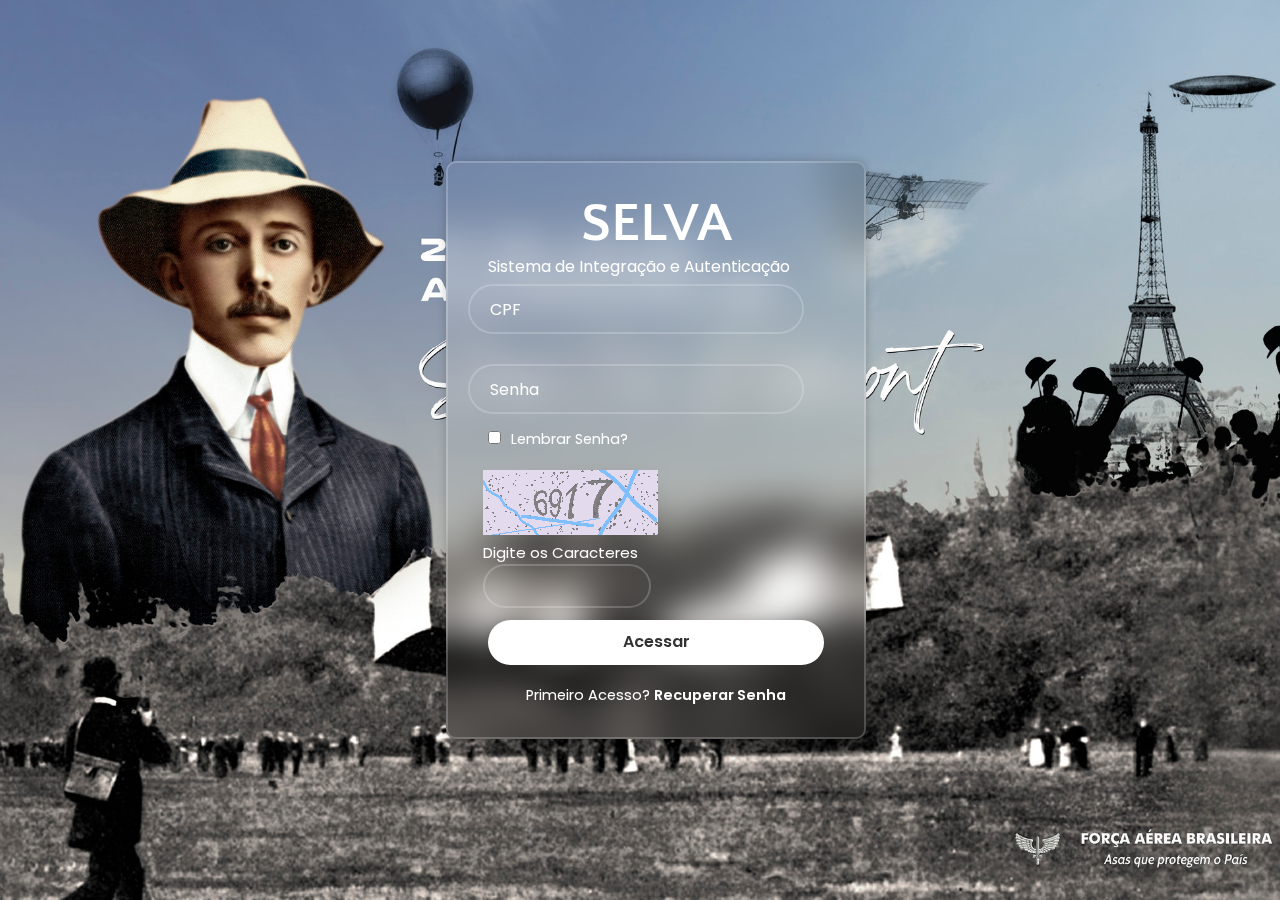
<file: index.html>
<!DOCTYPE html>
<html lang="pt-br">
<head>
    <meta charset="UTF-8">
    <meta name="viewport" content="width=device-width, initial-scale=1.0">
    <title>Sistema Selva</title>
    <link href="./style.css" rel="stylesheet">
    <link rel="shortcut icon" href="./img/s-solid.svg" type="image/x-icon">
</head>
<body>
    <header class="cabecalho">
<!-- <a class="links__cabecalho" href="#">Documentação</a>
<a class="links__cabecalho" href="#">Versões</a>
<a class="links__cabecalho" href="#">Contato</a> -->
    </header>
    <main class="wrapper">
        <form action="">
            <h1>SELVA</h1>
            <p>Sistema de Integração e Autenticação</p>
            <div class="input-box">
                <input type="text" placeholder="CPF" >
                <i class='bx bxs-user'></i>
            </div>
            <div class="input-box">
                <input type="password" placeholder="Senha" >
                <i class='bx bxs-lock-alt'></i>
            </div>
            <div class="remember-forgot">
                <label>
                    <input type="checkbox">
                </label>
                <a href="#">Lembrar Senha?</a>
            </div>
            <div class="captcha">
                <img src="./img/login_captcha_show.png">
                <p>Digite os Caracteres</p>
                <input type="text">
            </div>
            <div class="btn"> 
            <a href="./pag-interna.html">
                Acessar
            </a>
            </div>
            <div class="register-link">
                <p>Primeiro Acesso?
                    <a href="#">Recuperar Senha</a>
                </p>
            </div>
        </form>
    </main>

    <footer>

    </footer>
</body>
</html>
</file>
<file: style.css>
@import url('https://fonts.googleapis.com/css2?family=Josefin+Sans:wght@400;700&family=Poppins:wght@300;400;500;600;700;800;900&display=swap');
@import url('https://fonts.googleapis.com/css2?family=Quattrocento+Sans:wght@400;700&display=swap');


:root {
    --cor-principal:#fff;
}


*{
    margin: 0;
    padding: 0;
    box-sizing: border-box;
    font-family: "Poppins", sans-serif;
}
.cabecalho {
    display: flex;
    align-items: center;
    gap: 1rem;
    padding: 1rem;
    justify-content: end;
}
.links__cabecalho {
    border: 5px outset antiquewhite;
    background-color: antiquewhite;
    text-decoration: none;
    padding: 5px 20px;
    color: rgb(100, 98, 98);
	border-radius: 30px 0px;
}

body {
    background: url("./img/background.jpg") no-repeat;
    display: flex;
    justify-content: center;
    align-items: center;
    min-height: 100vh;
    background-size: cover;
    background-position: center;
}

.wrapper {
    width: 420px;
    background: transparent;
    border: 2px solid rgba(255, 255, 255, 0.2);
    backdrop-filter: blur(20px);
    box-shadow: 0 0 10px rgba(0, 0, 0, 0.2);
    color: var(--cor-principal);
    border-radius: 10px;
    padding: 30px 40px;
}

.wrapper h1 {
    font-size: 55px;
    text-align: center;
    font-family: "Quattrocento Sans", sans-serif;
}

.wrapper .input-box {
    position: relative;
    width: 100%;
    height: 50px;
    margin: 30px 0;
}

.input-box input {
    width: 100%;
    height: 100%;
    background: transparent;
    border: none;
    outline: none;
    border: 2px solid rgba(255, 255, 255, 0.2);
    border-radius: 40px;
    font-size: 16px;
    color: var(--cor-principal);
    padding: 20px 45px 20px 20px;
}

.input-box input::placeholder {
    color: var(--cor-principal);
}

.input-box {
    position: absolute;
    right: 20px;
    top: 50%;
    transform: translateY(-50%);
    font-size: 20px;
}

.wrapper .remember-forgot {
    display: flex;
    /* justify-content: space-between; */
    gap: 10px;
    font-size: 14.5px;
    margin: -40px 0 15px;
}

.remember-forgot label input {
    accent-color: var(--cor-principal);
    text-decoration: underline;
}

.remember-forgot a{
    color: var(--cor-principal);
    text-decoration: none;
}

.remember-forgot a:hover{
    text-decoration: underline;
}

.wrapper .btn {
    width: 100%;
    height: 45px;
    margin-top: 75px;
    text-align: center;
    justify-content: center;
    background: var(--cor-principal);
    border: none;
    outline: none;
    border-radius: 40px;
    box-shadow: 0 0 10px rgba(0, 0, 0, 0.1);
    cursor: pointer;
    font-size: 16px;
    color: #333;
    font-weight: 600;
}
.btn a {
    text-align: center;
    font-size: 16px;
    text-decoration: none;
    display: flex;
    padding: 9px;
    justify-content: center;
    color: #333;
    font-weight: 600;
}



.wrapper .register-link {
    font-size: 14.5px;
    text-align: center;
    margin: 20px 0 1px 0;
}

.register-link p a {
    color: var(--cor-principal);
    text-decoration: none;
    font-weight: 600;
}

.register-link p a:hover {
    text-decoration: underline;
}

.wrapper .captcha {
    position: relative;
    width: 100%;
    height: 50px;
    margin: 45px 0 30px 10px;
}

.captcha input {
    width: 50%;
    height: 10%;
    background: transparent;
    border: none;
    outline: none;
    border: 2px solid rgba(255, 255, 255, 0.2);
    border-radius: 40px;
    font-size: 16px;
    color: var(--cor-principal);
    padding: 20px 45px 20px 20px;
}

.captcha input::placeholder {
    color: var(--cor-principal);
}

.captcha {
    position: absolute;
    right: 15px;
    top: 50%;
    transform: translateY(-50%);
    font-size: 15px;
}

.btn:active{
    background: #e74c3c;
}
</file>
